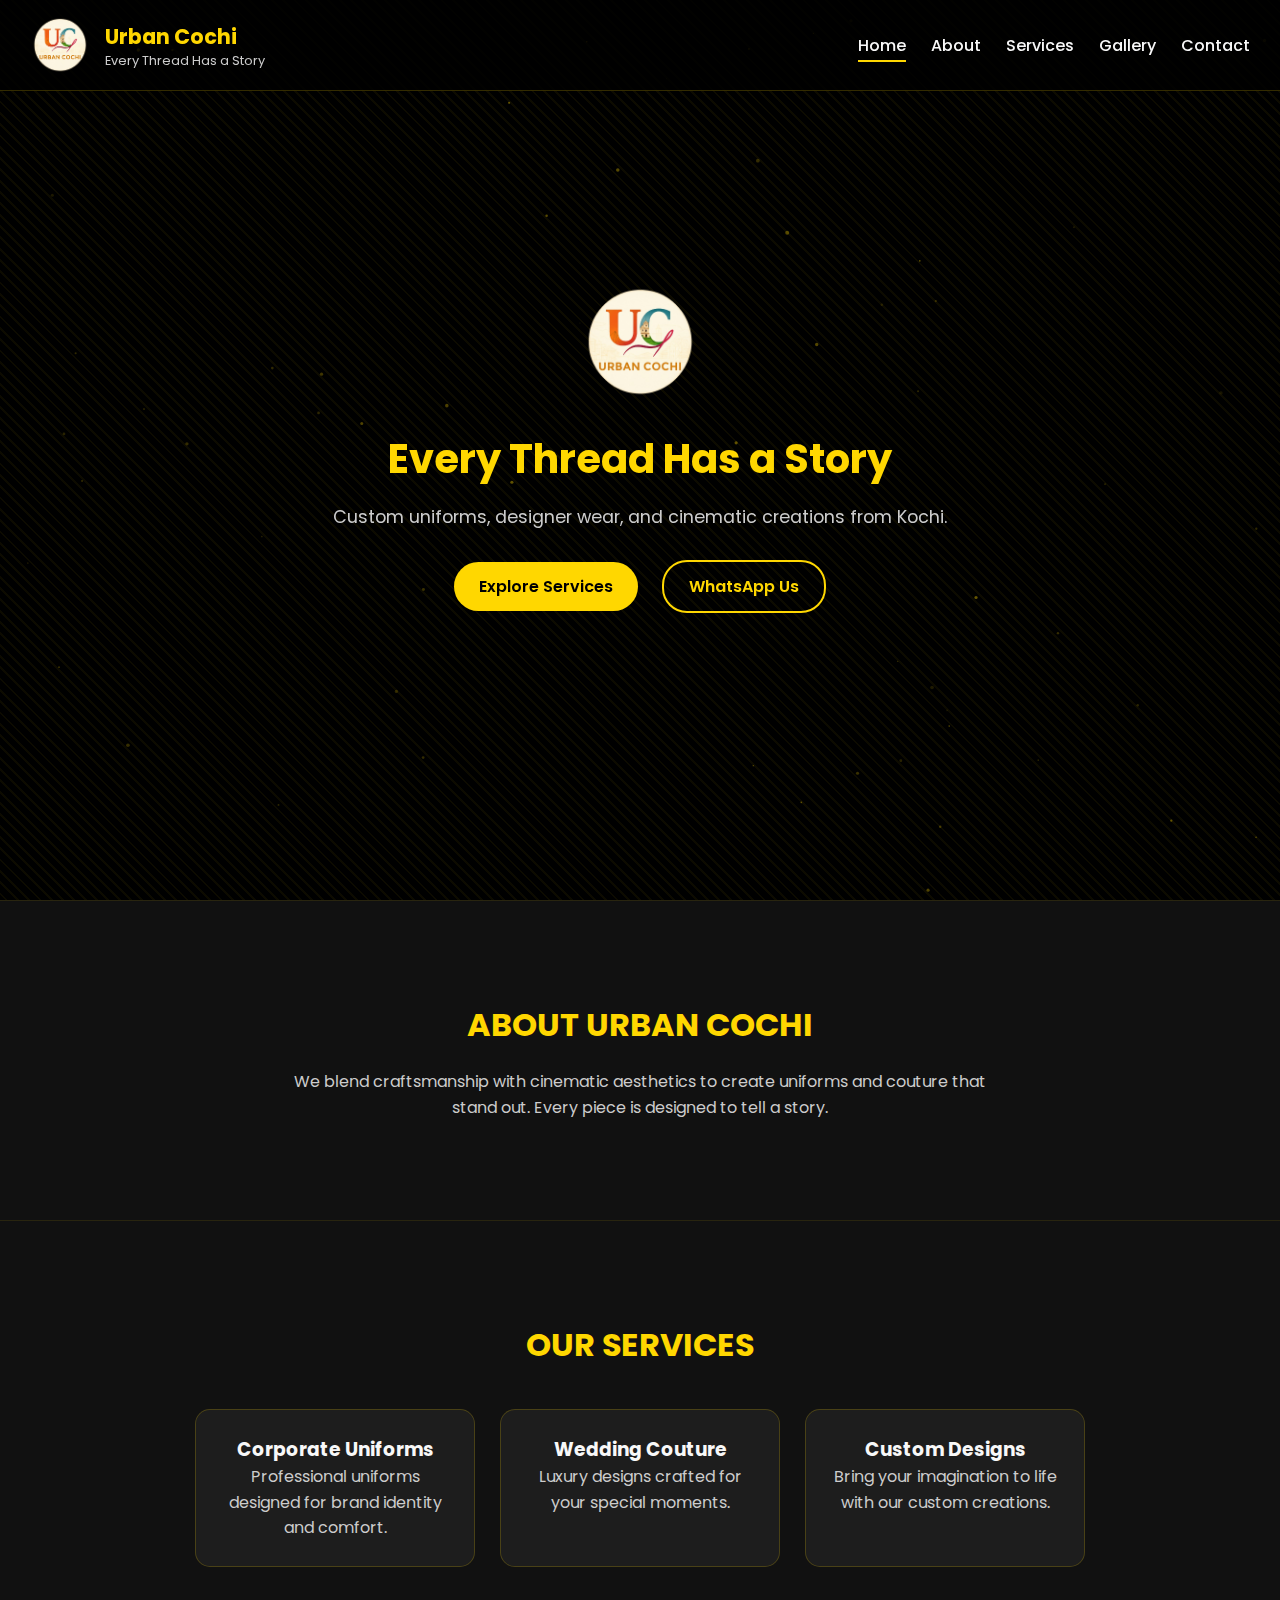
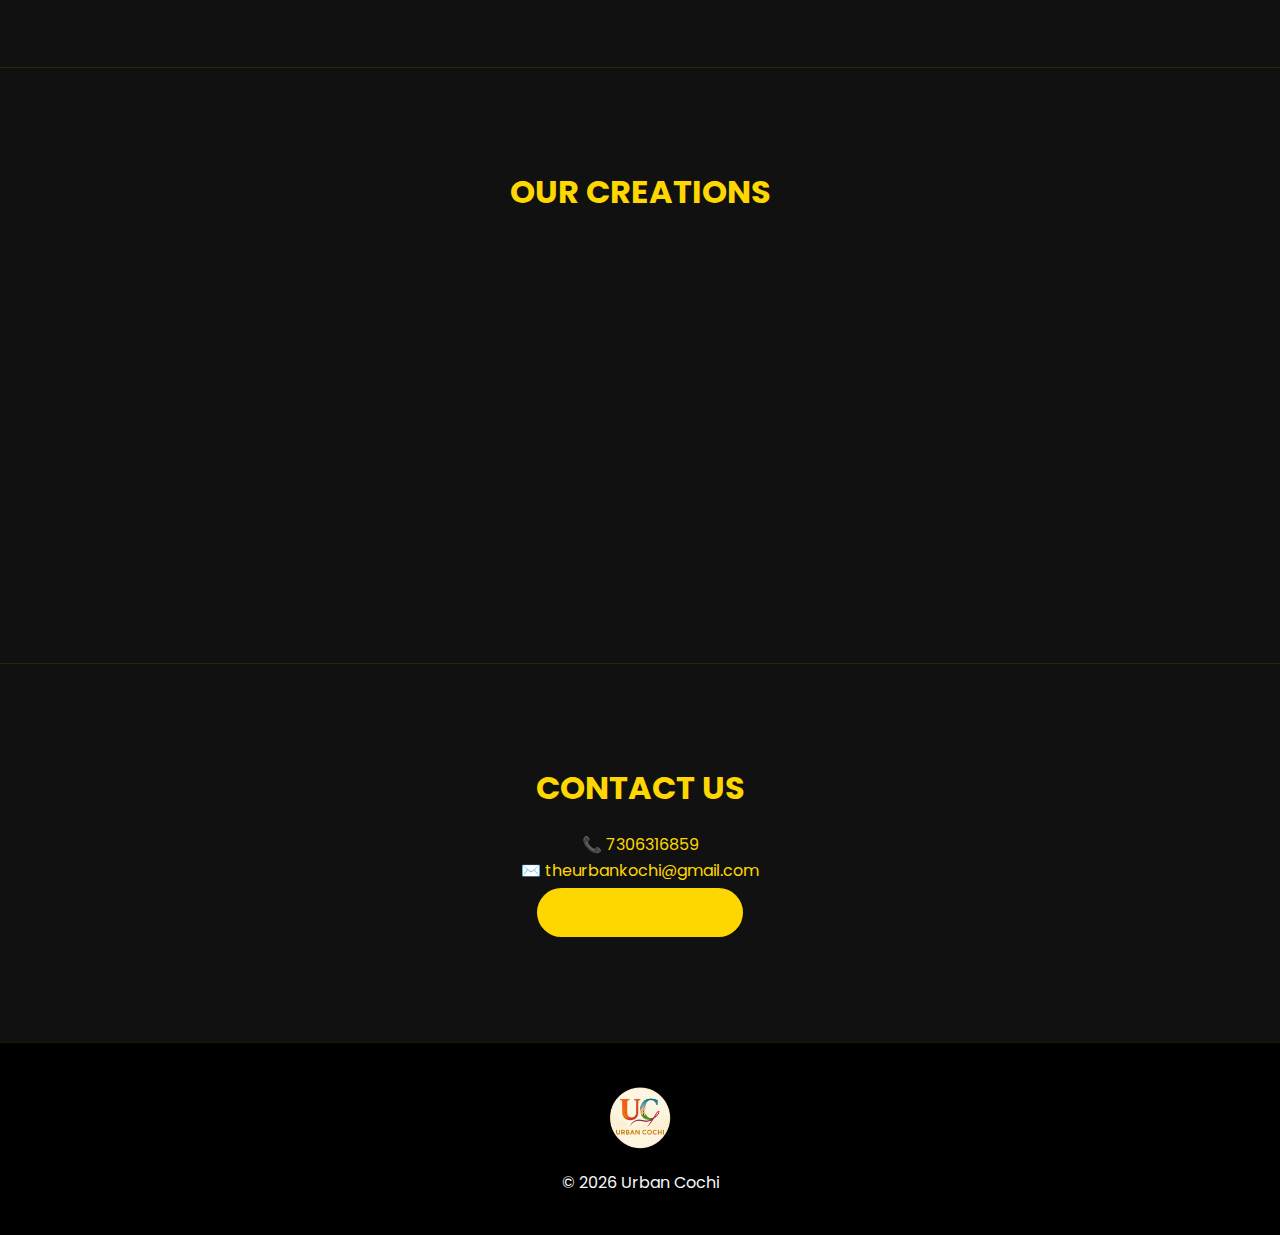
<file: index.html>
<!DOCTYPE html>
<html lang="en">
<head>
  <meta charset="UTF-8">
  <meta name="viewport" content="width=device-width, initial-scale=1.0">

  <!-- SEO -->
  <title>Urban Cochi | Every Thread Has a Story</title>
  <meta name="description" content="Urban Cochi — premium uniforms and couture from Kochi. Custom designs crafted with precision and style.">
  <meta name="keywords" content="Urban Cochi, Kochi uniforms, custom clothing Kerala, designer wear">
  <meta name="author" content="Urban Cochi">

  <!-- Open Graph -->
  <meta property="og:title" content="Urban Cochi">
  <meta property="og:description" content="Custom clothing & uniforms from Kochi.">
  <meta property="og:image" content="logo.png">
  <meta property="og:type" content="website">

  <link rel="icon" href="logo.png">
  <link rel="stylesheet" href="style.css">
  <link href="https://fonts.googleapis.com/css2?family=Poppins:wght@300;500;700&display=swap" rel="stylesheet">
</head>

<body>

<!-- NAVBAR -->
<header class="navbar">
  <div class="nav-left">
    <img src="logo.png" alt="Urban Cochi Logo" class="logo">
    <div class="brand">
      <h1>Urban Cochi</h1>
      <p>Every Thread Has a Story</p>
    </div>
  </div>

  <nav class="nav-menu" id="navMenu">
    <a href="#home" class="active">Home</a>
    <a href="#about">About</a>
    <a href="#services">Services</a>
    <a href="#gallery">Gallery</a>
    <a href="#contact">Contact</a>
  </nav>

  <div class="hamburger" id="hamburger">&#9776;</div>
</header>

<!-- HERO -->
<section id="home" class="hero">
  <div class="thread-bg"></div>

  <div class="hero-inner">
    <img src="logo.png" alt="Urban Cochi" class="hero-logo">

    <h2 class="hero-title">Every Thread Has a Story</h2>
    <p class="hero-sub">Custom uniforms, designer wear, and cinematic creations from Kochi.</p>

    <div class="hero-buttons">
      <a href="#services" class="btn">Explore Services</a>
      <a href="https://wa.me/917306316859" class="btn-outline" target="_blank">WhatsApp Us</a>
    </div>
  </div>
</section>

<!-- ABOUT -->
<section id="about" class="panel">
  <h2>About Urban Cochi</h2>
  <p>We blend craftsmanship with cinematic aesthetics to create uniforms and couture that stand out. Every piece is designed to tell a story.</p>
</section>

<!-- SERVICES -->
<section id="services" class="panel">
  <h2>Our Services</h2>

  <div class="services-grid">
    <div class="card">
      <h3>Corporate Uniforms</h3>
      <p>Professional uniforms designed for brand identity and comfort.</p>
    </div>

    <div class="card">
      <h3>Wedding Couture</h3>
      <p>Luxury designs crafted for your special moments.</p>
    </div>

    <div class="card">
      <h3>Custom Designs</h3>
      <p>Bring your imagination to life with our custom creations.</p>
    </div>
  </div>
</section>

<!-- GALLERY -->
<section id="gallery" class="panel gallery">
  <h2>Our Creations</h2>

  <div class="gallery-grid">
    <div class="gallery-item"><img src="gallery1.jpg" alt="Urban Cochi design 1"></div>
    <div class="gallery-item"><img src="gallery2.jpg" alt="Urban Cochi design 2"></div>
    <div class="gallery-item"><img src="gallery3.jpg" alt="Urban Cochi design 3"></div>
    <div class="gallery-item"><img src="gallery4.jpg" alt="Urban Cochi design 4"></div>
  </div>
</section>

<!-- CONTACT -->
<section id="contact" class="panel contact">
  <h2>Contact Us</h2>

  <p>
    📞 <a href="tel:+917306316859">7306316859</a><br>
    ✉️ <a href="mailto:theurbankochi@gmail.com">theurbankochi@gmail.com</a>
  </p>

  <a href="https://wa.me/917306316859" class="btn" target="_blank">Chat on WhatsApp</a>
</section>

<!-- FOOTER -->
<footer class="footer">
  <img src="logo.png" alt="Urban Cochi" class="footer-logo">
  <p>© <span id="year"></span> Urban Cochi</p>
</footer>

<script src="script.js"></script>

</body>
</html>
</file>
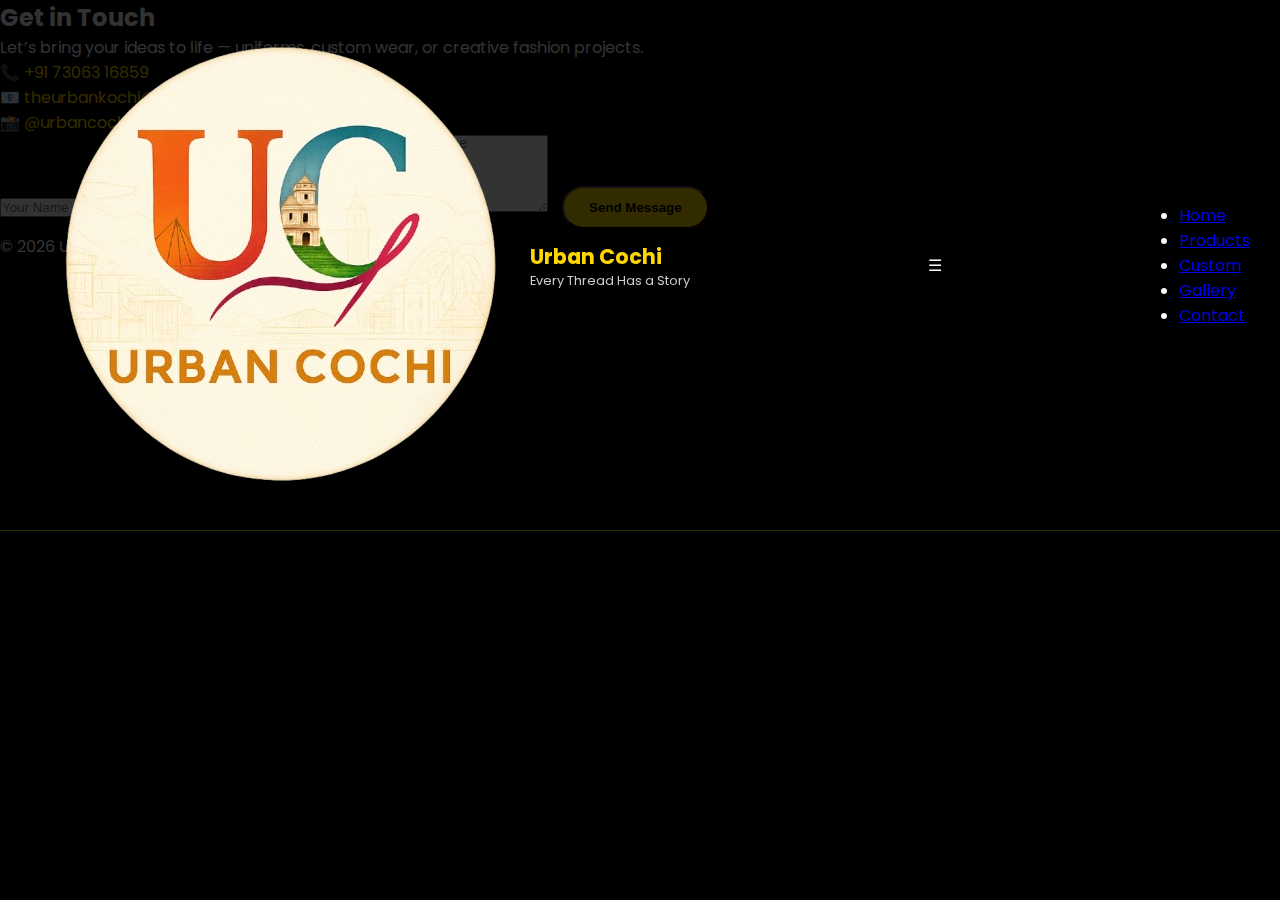
<file: contact.html>
<!DOCTYPE html>
<html lang="en">
<head>
  <meta charset="UTF-8">
  <meta name="viewport" content="width=device-width, initial-scale=1.0">

  <!-- SEO -->
  <title>Urban Cochi | Contact Our Kochi Fashion Studio</title>
  <meta name="description" content="Get in touch with Urban Cochi — Kochi's custom clothing and fashion studio.">
  <meta name="keywords" content="Urban Cochi contact, Kochi clothing brand, custom fashion Kerala">
  <meta name="author" content="Urban Cochi">
  <meta name="robots" content="index, follow">

  <!-- Open Graph -->
  <meta property="og:title" content="Urban Cochi | Contact Us">
  <meta property="og:description" content="Contact Urban Cochi for premium designer clothing and uniforms.">
  <meta property="og:image" content="logo.png">
  <meta property="og:url" content="https://urbancochi.github.io/urbancochi/contact.html">
  <meta property="og:type" content="website">

  <!-- Fonts + CSS -->
  <link href="https://fonts.googleapis.com/css2?family=Poppins:wght@300;500;700&display=swap" rel="stylesheet">
  <link rel="stylesheet" href="style.css">
</head>

<body>

  <!-- NAVBAR -->
  <header class="navbar">
    <div class="nav-left">
      <img src="logo.png" alt="Urban Cochi Logo" class="logo-img">
      <div class="brand">
        <h1>Urban Cochi</h1>
        <p>Every Thread Has a Story</p>
      </div>
    </div>

    <div class="menu-toggle" onclick="toggleMenu()">☰</div>

    <nav>
      <ul class="nav-links">
        <li><a href="index.html">Home</a></li>
        <li><a href="products.html">Products</a></li>
        <li><a href="custom.html">Custom</a></li>
        <li><a href="gallery.html">Gallery</a></li>
        <li><a href="contact.html" class="active">Contact</a></li>
      </ul>
    </nav>
  </header>

  <!-- CONTACT -->
  <section class="contact">
    <div class="container">
      <h2>Get in Touch</h2>
      <p>Let’s bring your ideas to life — uniforms, custom wear, or creative fashion projects.</p>

      <div class="contact-grid">

        <!-- INFO -->
        <div class="contact-info">
          <p>📞 <a href="tel:+917306316859">+91 73063 16859</a></p>
          <p>📧 <a href="mailto:theurbankochi@gmail.com">theurbankochi@gmail.com</a></p>
          <p>📸 <a href="https://instagram.com/urbancochi" target="_blank">@urbancochi</a></p>
        </div>

        <!-- FORM -->
        <form class="contact-form" action="https://formspree.io/f/xwkggzqo" method="POST">
          <input type="text" name="name" placeholder="Your Name" required>
          <input type="email" name="email" placeholder="Email" required>
          <textarea name="message" rows="5" placeholder="Your Message"></textarea>
          <button type="submit" class="btn">Send Message</button>
        </form>

      </div>
    </div>
  </section>

  <!-- FOOTER -->
  <footer class="site-footer">
    <p>© <span id="year"></span> Urban Cochi</p>
  </footer>

  <!-- JS -->
  <script>
    document.getElementById("year").textContent = new Date().getFullYear();

    function toggleMenu() {
      document.querySelector(".nav-links").classList.toggle("active");
    }
  </script>

</body>
</html>
</file>
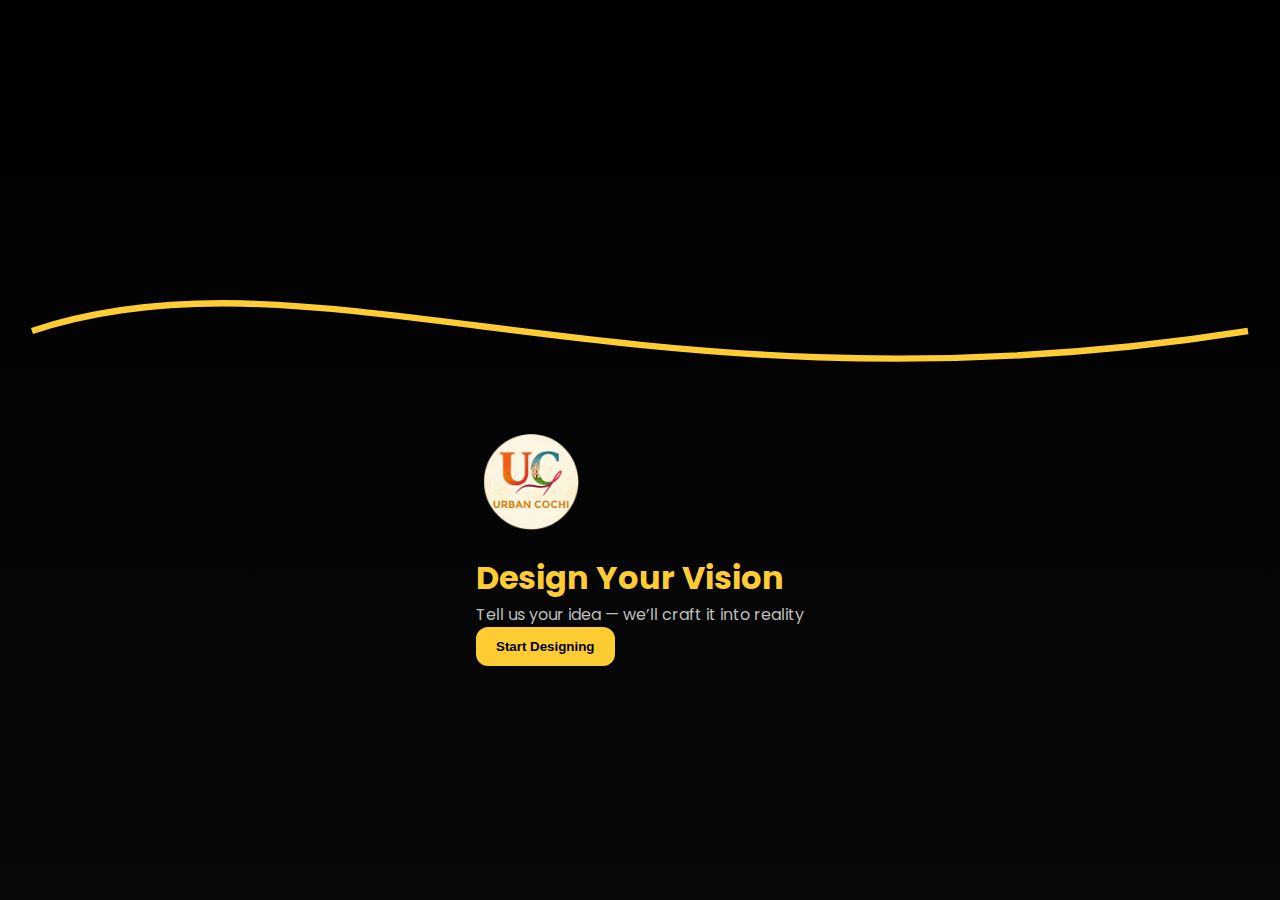
<file: custom.html>
<!DOCTYPE html>
<html lang="en">
<head>
  <meta charset="UTF-8">
  <meta name="viewport" content="width=device-width, initial-scale=1.0">

  <!-- SEO -->
  <title>Urban Cochi | Custom Design Studio in Kochi</title>
  <meta name="description" content="Design your own clothing with Urban Cochi. Custom uniforms, fashion pieces and premium garments made in Kochi.">
  <meta name="keywords" content="custom clothing Kochi, Urban Cochi design, uniform design Kerala">
  <meta name="author" content="Urban Cochi">
  <meta name="robots" content="index, follow">

  <!-- Open Graph -->
  <meta property="og:title" content="Urban Cochi | Custom Clothing Studio">
  <meta property="og:description" content="You imagine, we create. Premium custom clothing from Kochi.">
  <meta property="og:image" content="logo.png">
  <meta property="og:url" content="https://urbancochi.github.io/urbancochi/custom.html">
  <meta property="og:type" content="website">

  <link rel="stylesheet" href="custom.css">
</head>

<body>

  <!-- INTRO -->
  <div id="seam-intro" class="seam-intro">
    <svg class="seam-svg" viewBox="0 0 800 120">
      <path id="seamPath" d="M20,60 C200,0 400,120 780,60" stroke="#ffcc33" stroke-width="4" fill="none"/>
    </svg>

    <div class="seam-content">
      <img src="logo.png" alt="Urban Cochi logo">
      <h1>Design Your Vision</h1>
      <p>Tell us your idea — we’ll craft it into reality</p>
      <button id="enterBtn" class="btn primary">Start Designing</button>
    </div>
  </div>

  <!-- MAIN -->
  <main id="customMain" class="hidden">

    <!-- NAVBAR -->
    <header class="navbar">
      <img src="logo.png" alt="logo">

      <nav class="nav-links">
        <a href="index.html">Home</a>
        <a href="products.html">Products</a>
        <a href="gallery.html">Gallery</a>
        <a href="contact.html">Contact</a>
      </nav>
    </header>

    <!-- FORM -->
    <section class="designer">
      <h2>Custom Design Request</h2>
      <p class="lead">Share your idea — we’ll contact you shortly.</p>

      <form class="form" action="https://formspree.io/f/xwkggzqo" method="POST" enctype="multipart/form-data">

        <label>
          Your Name
          <input type="text" name="name" required>
        </label>

        <label>
          Phone Number
          <input type="tel" name="phone" required>
        </label>

        <label>
          Email
          <input type="email" name="email">
        </label>

        <label>
          Product Type
          <select name="product">
            <option>Printed T-shirt</option>
            <option>Exclusive T-shirt</option>
            <option>Chef Coat</option>
            <option>Corporate Uniform</option>
            <option>Other</option>
          </select>
        </label>

        <label>
          Describe Your Idea
          <textarea name="message" rows="4"></textarea>
        </label>

        <label>
          Upload Reference Image
          <input type="file" name="file">
        </label>

        <div class="actions">
          <button type="submit" class="btn primary">Send Request</button>
          <a href="https://wa.me/917306316859" target="_blank" class="btn ghost">WhatsApp</a>
        </div>

      </form>
    </section>

  </main>

  <!-- JS -->
  <script>
    const btn = document.getElementById("enterBtn");
    const intro = document.getElementById("seam-intro");
    const main = document.getElementById("customMain");

    btn.addEventListener("click", () => {
      intro.style.display = "none";
      main.classList.remove("hidden");
    });
  </script>

</body>
</html>
</file>
<file: style.css>
/* ------------------------------
   BASE STYLES
--------------------------------*/
* {
  margin: 0;
  padding: 0;
  box-sizing: border-box;
}

html {
  scroll-behavior: smooth;
}

body {
  font-family: 'Poppins', sans-serif;
  background: #000;
  color: #f8f8f8;
  overflow-x: hidden;
}

/* ------------------------------
   NAVIGATION BAR
--------------------------------*/
.navbar {
  position: fixed;
  top: 0;
  width: 100%;
  background: rgba(0, 0, 0, 0.8);
  border-bottom: 1px solid rgba(255, 215, 0, 0.2);
  display: flex;
  justify-content: space-between;
  align-items: center;
  padding: 15px 30px;
  z-index: 1000;
  transition: background 0.3s ease;
}

.navbar.scrolled {
  background: rgba(0, 0, 0, 0.95);
}

.logo {
  width: 60px;
  height: 60px;
  border-radius: 50%;
  object-fit: cover;
  margin-right: 15px;
}

.nav-left {
  display: flex;
  align-items: center;
}

.brand h1 {
  font-size: 1.3rem;
  color: gold;
}

.brand p {
  font-size: 0.8rem;
  color: #ccc;
}

.nav-menu {
  display: flex;
  gap: 25px;
}

.nav-menu a {
  text-decoration: none;
  color: #f8f8f8;
  font-weight: 500;
  position: relative;
}

.nav-menu a::after {
  content: "";
  position: absolute;
  width: 0;
  height: 2px;
  bottom: -4px;
  left: 0;
  background-color: gold;
  transition: width 0.3s;
}

.nav-menu a:hover::after,
.nav-menu a.active::after {
  width: 100%;
}

.hamburger {
  display: none;
  font-size: 1.8rem;
  color: gold;
  cursor: pointer;
}

/* ------------------------------
   HERO SECTION
--------------------------------*/
.hero {
  height: 100vh;
  display: flex;
  justify-content: center;
  align-items: center;
  position: relative;
  overflow: hidden;
}

.thread-bg {
  position: absolute;
  top: 0;
  left: 0;
  width: 200%;
  height: 200%;
  background: repeating-linear-gradient(
    45deg,
    rgba(255, 215, 0, 0.05) 0,
    rgba(255, 215, 0, 0.05) 2px,
    transparent 2px,
    transparent 8px
  );
  animation: waveMove 10s linear infinite;
}

@keyframes waveMove {
  0% { transform: translate(0, 0); }
  100% { transform: translate(-50px, -50px); }
}

.hero-inner {
  text-align: center;
  z-index: 2;
  animation: fadeIn 2s ease forwards;
}

.hero-logo {
  width: 120px;
  margin-bottom: 20px;
  animation: glow 3s ease-in-out infinite alternate;
}

@keyframes glow {
  from { filter: drop-shadow(0 0 5px gold); }
  to { filter: drop-shadow(0 0 20px gold); }
}

.hero-title {
  font-size: 2.5rem;
  color: gold;
  animation: fadeInUp 2s ease forwards;
}

.hero-sub {
  font-size: 1.1rem;
  color: #ccc;
  margin: 15px 0;
}

.hero-buttons {
  margin-top: 25px;
}

.btn, .btn-outline {
  display: inline-block;
  margin: 5px 10px;
  padding: 12px 25px;
  font-weight: 600;
  text-decoration: none;
  border-radius: 25px;
  transition: all 0.3s ease;
}

.btn {
  background: gold;
  color: black;
}

.btn:hover {
  background: #f4d03f;
  transform: scale(1.05);
}

.btn-outline {
  border: 2px solid gold;
  color: gold;
}

.btn-outline:hover {
  background: gold;
  color: black;
}

/* ------------------------------
   PANELS (About / Services / Gallery / Contact)
--------------------------------*/
.panel {
  padding: 100px 20px;
  text-align: center;
  background: #111;
  border-top: 1px solid rgba(255, 215, 0, 0.1);
}

.panel h2 {
  font-size: 2rem;
  color: gold;
  margin-bottom: 20px;
  text-transform: uppercase;
}

.panel p {
  max-width: 700px;
  margin: 0 auto;
  color: #ccc;
  line-height: 1.6;
}

.services-grid {
  display: flex;
  flex-wrap: wrap;
  justify-content: center;
  gap: 25px;
  margin-top: 40px;
}

.card {
  background: rgba(255, 255, 255, 0.05);
  border: 1px solid rgba(255, 215, 0, 0.2);
  border-radius: 15px;
  padding: 25px;
  width: 280px;
  transition: transform 0.3s ease, box-shadow 0.3s ease;
}

.card:hover {
  transform: translateY(-10px);
  box-shadow: 0 0 20px rgba(255, 215, 0, 0.2);
}

/* ------------------------------
   GALLERY
--------------------------------*/
.gallery-grid {
  display: grid;
  grid-template-columns: repeat(auto-fit, minmax(250px, 1fr));
  gap: 20px;
  margin-top: 40px;
  overflow: hidden;
}

.gallery-item {
  position: relative;
  opacity: 0;
  transform: translateY(50px);
  transition: all 1s ease;
}

.gallery-item.visible {
  opacity: 1;
  transform: translateY(0);
}

.gallery-item img {
  width: 100%;
  height: 300px;
  object-fit: cover;
  border-radius: 10px;
  border: 1px solid rgba(255, 215, 0, 0.2);
  box-shadow: 0 0 10px rgba(255, 215, 0, 0.1);
}

/* ------------------------------
   CONTACT + FOOTER
--------------------------------*/
.contact a {
  color: gold;
  text-decoration: none;
}

.socials {
  margin-top: 20px;
}

.socials a {
  color: #f8f8f8;
  margin: 0 10px;
  text-decoration: none;
  border-bottom: 1px solid transparent;
  transition: border-bottom 0.3s;
}

.socials a:hover {
  border-bottom: 1px solid gold;
}

.footer {
  background: #000;
  text-align: center;
  padding: 40px 10px;
  border-top: 1px solid rgba(255, 215, 0, 0.1);
}

.footer-logo {
  width: 70px;
  margin-bottom: 10px;
}

/* ------------------------------
   ANIMATIONS
--------------------------------*/
@keyframes fadeInUp {
  0% { opacity: 0; transform: translateY(30px); }
  100% { opacity: 1; transform: translateY(0); }
}

@keyframes fadeIn {
  0% { opacity: 0; }
  100% { opacity: 1; }
}

/* ------------------------------
   RESPONSIVE
--------------------------------*/
@media (max-width: 768px) {
  .nav-menu {
    display: none;
    position: absolute;
    top: 70px;
    left: 0;
    background: rgba(0,0,0,0.95);
    width: 100%;
    flex-direction: column;
    align-items: center;
    padding: 20px 0;
  }
  .nav-menu.active {
    display: flex;
  }
  .hamburger {
    display: block;
  }
  .hero-title {
    font-size: 1.8rem;
  }
  .gallery-item img {
    height: 220px;
  }
}

/* ===========================
   Cinematic Sparkle Background
=========================== */
.sparkle-canvas {
  position: fixed;
  top: 0;
  left: 0;
  width: 100%;
  height: 100%;
  pointer-events: none;
  z-index: 1;
  mix-blend-mode: lighten;
  opacity: 0.4;
}
</file>
<file: custom.css>
/* GOOGLE FONT */
@import url('https://fonts.googleapis.com/css2?family=Poppins:wght@300;500;700&display=swap');

/* VARIABLES */
:root{
  --gold:#ffcc33;
  --bg:#070707;
  --card:#0f0f0f;
  --muted:#bdbdbd;
}

/* RESET */
*{
  margin:0;
  padding:0;
  box-sizing:border-box;
}

body{
  background:var(--bg);
  color:#fff;
  font-family:'Poppins',sans-serif;
}

/* ================= NAVBAR ================= */
.navbar{
  display:flex;
  justify-content:space-between;
  align-items:center;
  padding:18px 28px;
}

.navbar img{
  width:80px;
}

.nav-links a{
  color:#ddd;
  text-decoration:none;
  margin-left:20px;
  font-weight:500;
}

.nav-links a:hover{
  color:var(--gold);
}

/* ================= INTRO ================= */
.seam-intro{
  position:fixed;
  inset:0;
  display:flex;
  align-items:center;
  justify-content:center;
  flex-direction:column;
  z-index:30;
  background:linear-gradient(180deg,#000,#080808);
  transition:opacity .9s ease;
}

.seam-content img{
  width:110px;
  border-radius:18px;
}

.seam-content h1{
  font-size:2rem;
  color:var(--gold);
  margin-top:10px;
}

.seam-content p{
  color:var(--muted);
  text-align:center;
}

/* ================= BUTTON ================= */
.btn{
  padding:12px 20px;
  border-radius:12px;
  border:none;
  cursor:pointer;
}

.btn.primary{
  background:var(--gold);
  color:#000;
  font-weight:600;
}

.btn.primary:hover{
  opacity:0.9;
}

.btn.ghost{
  border:1px solid var(--gold);
  color:var(--gold);
  background:transparent;
}

/* ================= DESIGNER SECTION ================= */
.designer{
  max-width:900px;
  margin:40px auto;
  padding:30px;
  border-radius:16px;
  background:var(--card);
}

.designer h2{
  color:var(--gold);
  text-align:center;
  margin-bottom:10px;
}

.designer .lead{
  color:var(--muted);
  text-align:center;
  margin-bottom:20px;
}

/* FORM */
.form{
  display:grid;
  gap:12px;
}

.form input,
.form textarea,
.form select{
  padding:12px;
  border-radius:10px;
  border:none;
  background:#111;
  color:#fff;
}

/* ================= RESPONSIVE ================= */
@media(max-width:768px){
  .designer{
    margin:20px;
  }
}
</file>
